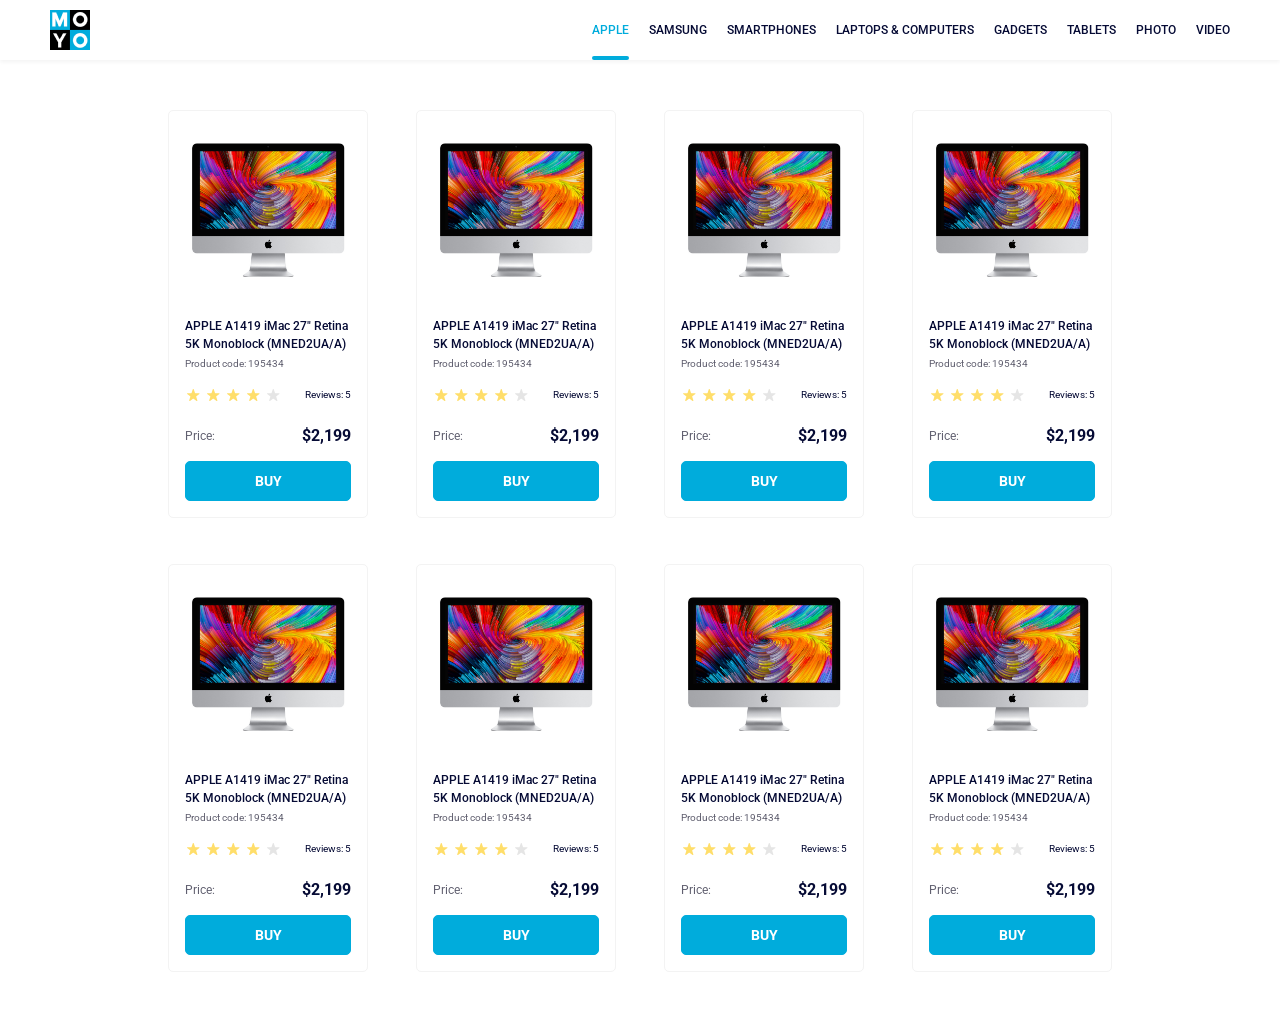
<file: index.html>
<!doctype html><html lang="en"><head><meta charset="utf-8"><meta name="viewport" content="width=device-width, initial-scale=1.0"><title>Catalog</title><link rel="preconnect" href="https://fonts.gstatic.com"><link href="https://fonts.googleapis.com/css2?family=Roboto:wght@400;500;700&display=swap" rel="stylesheet"><link rel="stylesheet" href="index.0574f2d1.css"></head><body>  <header class="header"> <a class="header__logo" href="#"> <img src="logo.eddae0ff.png" alt="Moyo Logo"> </a> <nav class="nav"> <ul class="nav__list"> <li class="nav__item"> <a href="#" class="is-active nav__link"> apple </a> </li> <li class="nav__item"> <a href="#" class="nav__link"> samsung </a> </li> <li class="nav__item"> <a href="#" class="nav__link"> smartphones </a> </li> <li class="nav__item"> <a href="#" class="nav__link" data-qa="nav-hover"> laptops & computers </a> </li> <li class="nav__item"> <a href="#" class="nav__link"> gadgets </a> </li> <li class="nav__item"> <a href="#" class="nav__link"> tablets </a> </li> <li class="nav__item"> <a href="#" class="nav__link"> photo </a> </li> <li class="nav__item"> <a href="#" class="nav__link"> video </a> </li> </ul> </nav> </header>   <main class="catalog"> <div class="card" data-qa="card"> <img class="card__img" src="imac.202c52ff.jpeg" alt="iMac A1419"> <span class="card__title"> APPLE A1419 iMac 27" Retina 5K Monoblock (MNED2UA/A) </span> <span class="card__code">Product code: 195434</span> <div class="stars stars--4"> <ul class="stars__list"> <li class="stars__star"></li> <li class="stars__star"></li> <li class="stars__star"></li> <li class="stars__star"></li> <li class="stars__star"></li> </ul> <div class="stars__review">Reviews: 5</div> </div> <div class="card__price"> <span class="card__price-label">Price:</span> <span class="card__price-value">$2,199</span> </div> <a data-qa="card-hover" href="#" class="card__button"> Buy </a> </div> <div class="card"> <img class="card__img" src="imac.202c52ff.jpeg" alt="iMac A1419"> <span class="card__title"> APPLE A1419 iMac 27" Retina 5K Monoblock (MNED2UA/A) </span> <span class="card__code">Product code: 195434</span> <div class="stars stars--4"> <ul class="stars__list"> <li class="stars__star"></li> <li class="stars__star"></li> <li class="stars__star"></li> <li class="stars__star"></li> <li class="stars__star"></li> </ul> <div class="stars__review">Reviews: 5</div> </div> <div class="card__price"> <span class="card__price-label">Price:</span> <span class="card__price-value">$2,199</span> </div> <a href="#" class="card__button"> Buy </a> </div> <div class="card"> <img class="card__img" src="imac.202c52ff.jpeg" alt="iMac A1419"> <span class="card__title"> APPLE A1419 iMac 27" Retina 5K Monoblock (MNED2UA/A) </span> <span class="card__code">Product code: 195434</span> <div class="stars stars--4"> <ul class="stars__list"> <li class="stars__star"></li> <li class="stars__star"></li> <li class="stars__star"></li> <li class="stars__star"></li> <li class="stars__star"></li> </ul> <div class="stars__review">Reviews: 5</div> </div> <div class="card__price"> <span class="card__price-label">Price:</span> <span class="card__price-value">$2,199</span> </div> <a href="#" class="card__button"> Buy </a> </div> <div class="card"> <img class="card__img" src="imac.202c52ff.jpeg" alt="iMac A1419"> <span class="card__title"> APPLE A1419 iMac 27" Retina 5K Monoblock (MNED2UA/A) </span> <span class="card__code">Product code: 195434</span> <div class="stars stars--4"> <ul class="stars__list"> <li class="stars__star"></li> <li class="stars__star"></li> <li class="stars__star"></li> <li class="stars__star"></li> <li class="stars__star"></li> </ul> <div class="stars__review">Reviews: 5</div> </div> <div class="card__price"> <span class="card__price-label">Price:</span> <span class="card__price-value">$2,199</span> </div> <a href="#" class="card__button"> Buy </a> </div> <div class="card"> <img class="card__img" src="imac.202c52ff.jpeg" alt="iMac A1419"> <span class="card__title"> APPLE A1419 iMac 27" Retina 5K Monoblock (MNED2UA/A) </span> <span class="card__code">Product code: 195434</span> <div class="stars stars--4"> <ul class="stars__list"> <li class="stars__star"></li> <li class="stars__star"></li> <li class="stars__star"></li> <li class="stars__star"></li> <li class="stars__star"></li> </ul> <div class="stars__review">Reviews: 5</div> </div> <div class="card__price"> <span class="card__price-label">Price:</span> <span class="card__price-value">$2,199</span> </div> <a href="#" class="card__button"> Buy </a> </div> <div class="card"> <img class="card__img" src="imac.202c52ff.jpeg" alt="iMac A1419"> <span class="card__title"> APPLE A1419 iMac 27" Retina 5K Monoblock (MNED2UA/A) </span> <span class="card__code">Product code: 195434</span> <div class="stars stars--4"> <ul class="stars__list"> <li class="stars__star"></li> <li class="stars__star"></li> <li class="stars__star"></li> <li class="stars__star"></li> <li class="stars__star"></li> </ul> <div class="stars__review">Reviews: 5</div> </div> <div class="card__price"> <span class="card__price-label">Price:</span> <span class="card__price-value">$2,199</span> </div> <a href="#" class="card__button"> Buy </a> </div> <div class="card"> <img class="card__img" src="imac.202c52ff.jpeg" alt="iMac A1419"> <span class="card__title"> APPLE A1419 iMac 27" Retina 5K Monoblock (MNED2UA/A) </span> <span class="card__code">Product code: 195434</span> <div class="stars stars--4"> <ul class="stars__list"> <li class="stars__star"></li> <li class="stars__star"></li> <li class="stars__star"></li> <li class="stars__star"></li> <li class="stars__star"></li> </ul> <div class="stars__review">Reviews: 5</div> </div> <div class="card__price"> <span class="card__price-label">Price:</span> <span class="card__price-value">$2,199</span> </div> <a href="#" class="card__button"> Buy </a> </div> <div class="card"> <img class="card__img" src="imac.202c52ff.jpeg" alt="iMac A1419"> <span class="card__title"> APPLE A1419 iMac 27" Retina 5K Monoblock (MNED2UA/A) </span> <span class="card__code">Product code: 195434</span> <div class="stars stars--4"> <ul class="stars__list"> <li class="stars__star"></li> <li class="stars__star"></li> <li class="stars__star"></li> <li class="stars__star"></li> <li class="stars__star"></li> </ul> <div class="stars__review">Reviews: 5</div> </div> <div class="card__price"> <span class="card__price-label">Price:</span> <span class="card__price-value">$2,199</span> </div> <a href="#" class="card__button"> Buy </a> </div> </main>  </body></html>
</file>
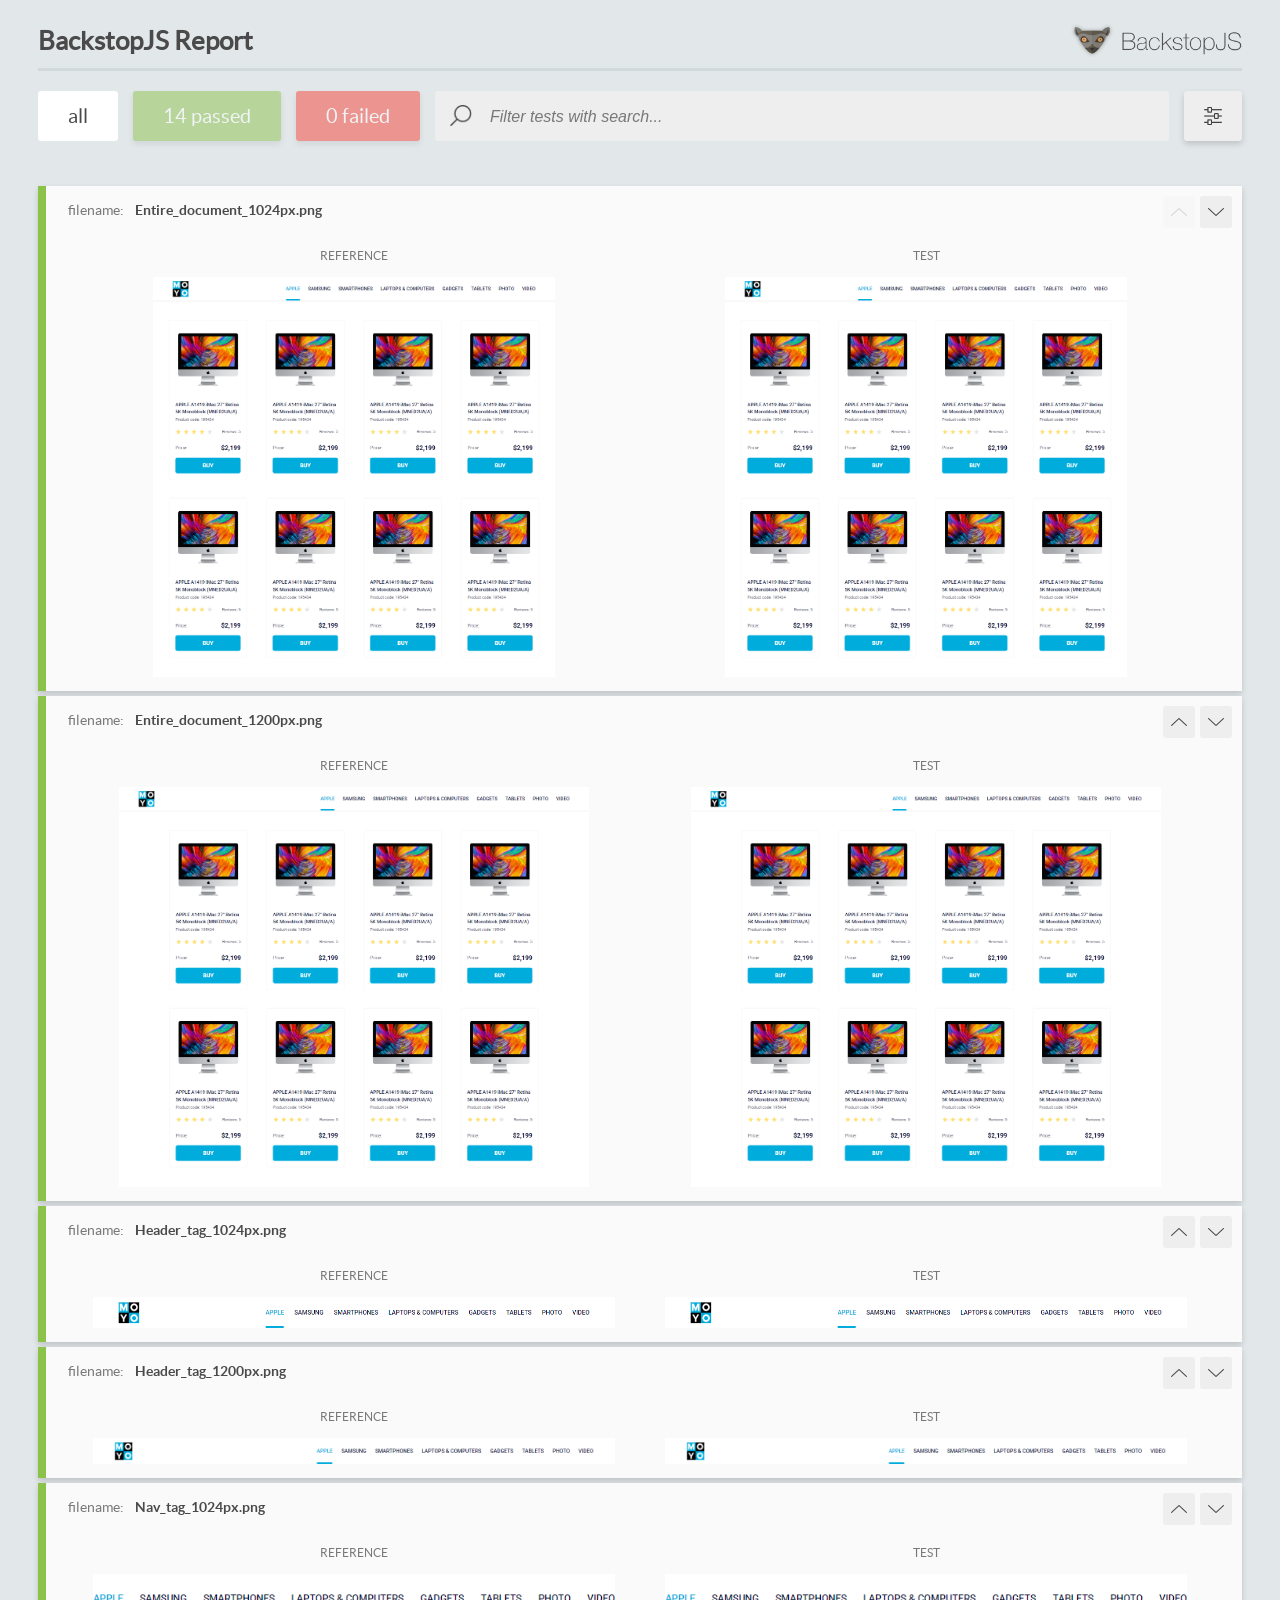
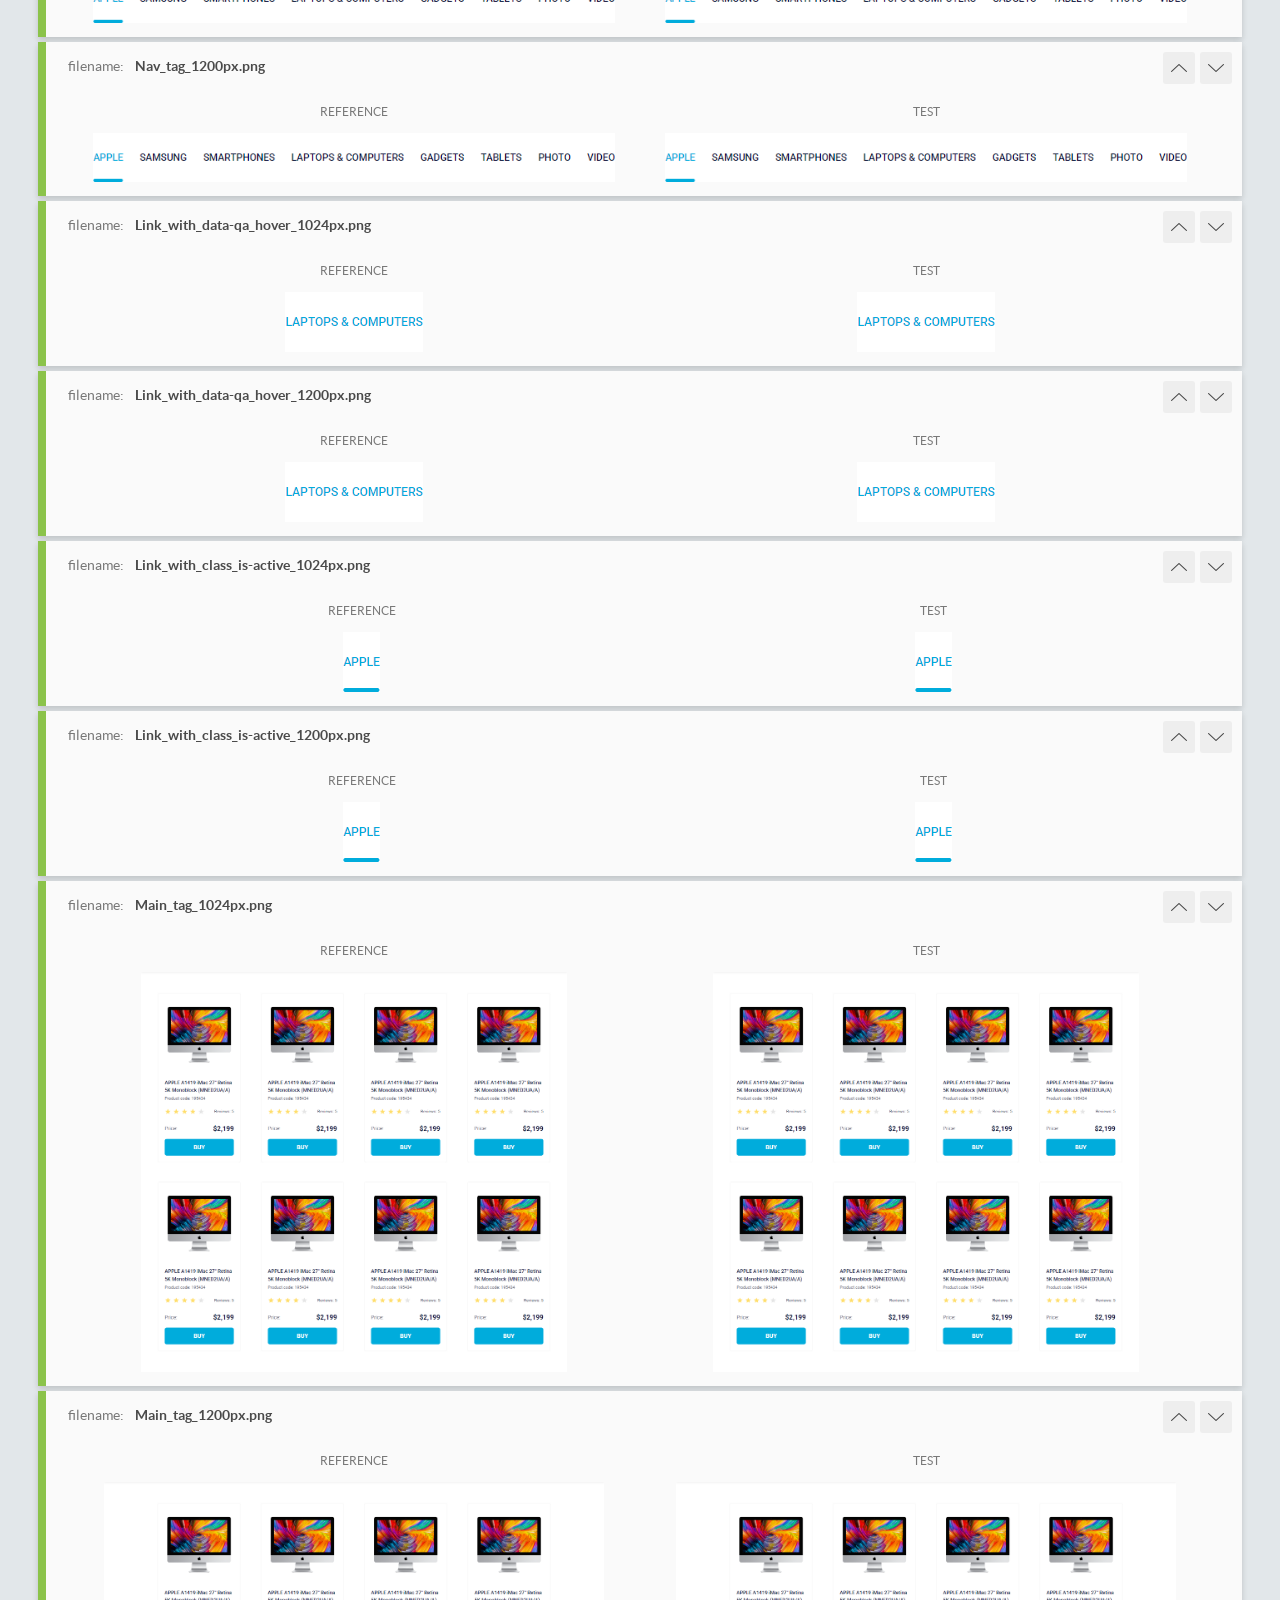
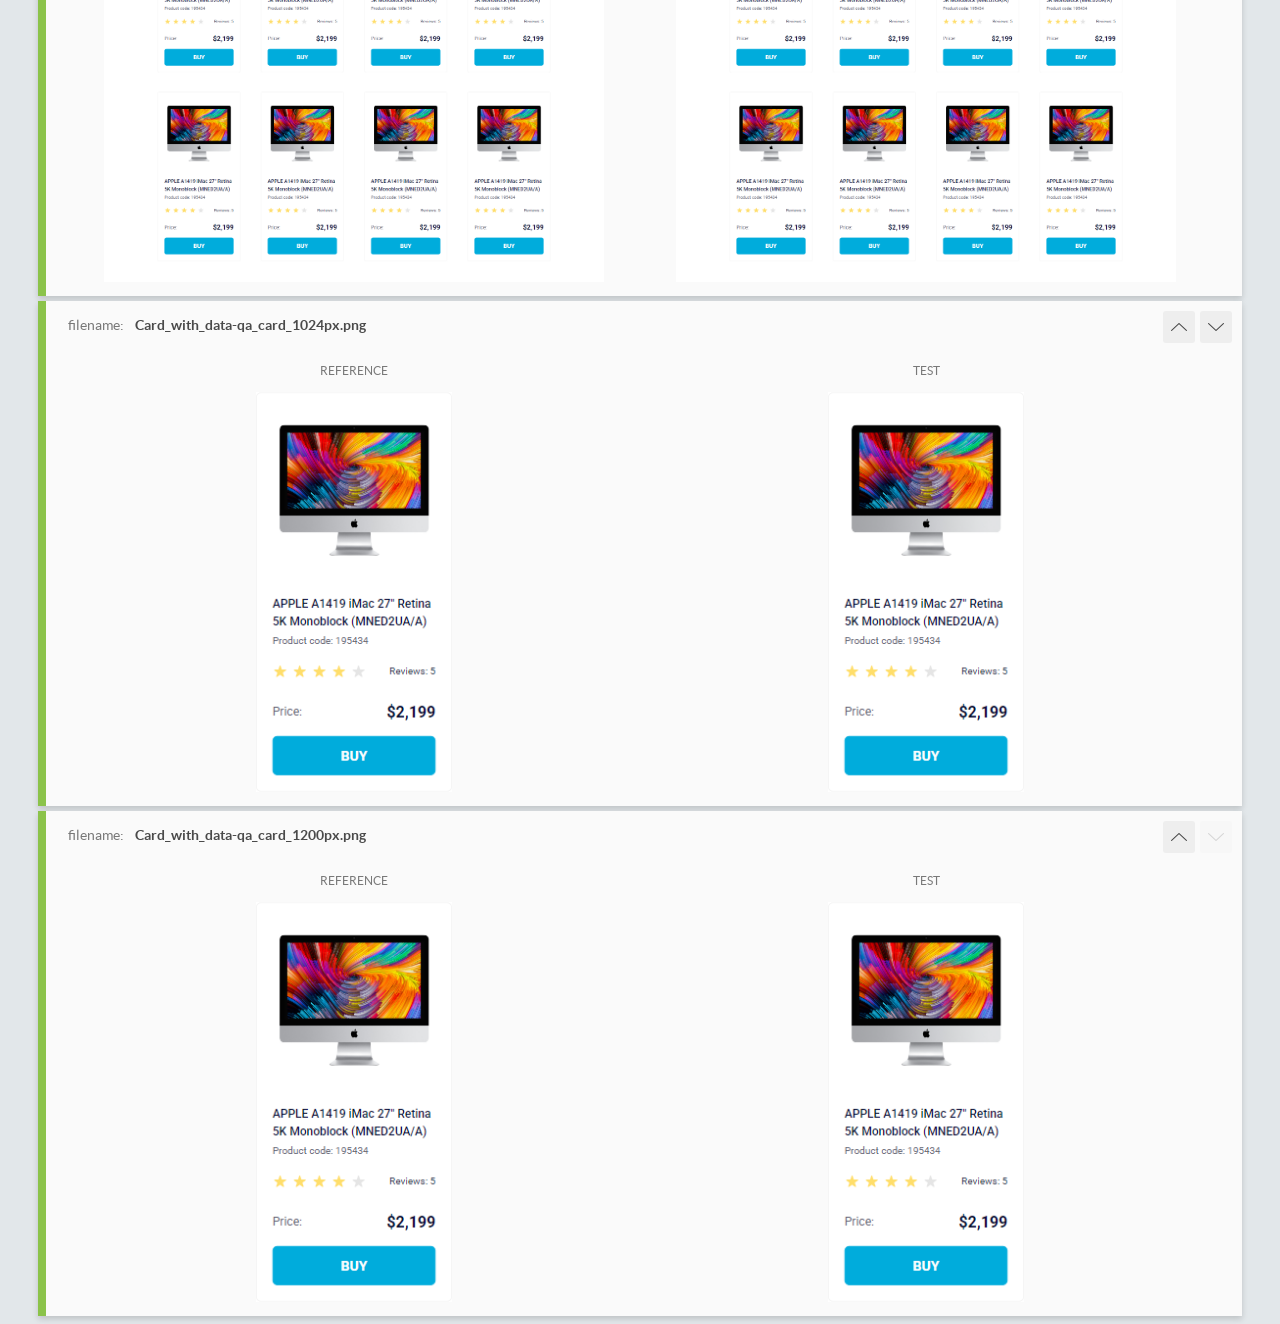
<file: report/html_report/index.html>
<!DOCTYPE html>
<html>
  <head>
    <meta charset="utf-8">
    <!-- Disable Cache -->
    <meta http-equiv="Cache-Control" content="no-cache, no-store, must-revalidate">
    <meta http-equiv="Pragma" content="no-cache">
    <meta http-equiv="Expires" content="0">

    <title>BackstopJS Report</title>

    <style>
      @font-face {
          font-family: 'latoregular';
          src: url('./assets/fonts/lato-regular-webfont.woff2') format('woff2'),
              url('./assets/fonts/lato-regular-webfont.woff') format('woff');
          font-weight: 400;
          font-style: normal;
      }
      @font-face {
          font-family: 'latobold';
          src: url('./assets/fonts/lato-bold-webfont.woff2') format('woff2'),
              url('./assets/fonts/lato-bold-webfont.woff') format('woff');
          font-weight: 700;
          font-style: normal;
      }

      .ReactModal__Body--open {
          overflow: hidden;
      }
      .ReactModal__Body--open .header {
        display: none;
      }

    </style>
  </head>
  <body style="background-color: #E2E7EA">
    <div id="root">

    </div>
    <script>
      function report (report) { // eslint-disable-line no-unused-vars
        window.tests = report;
      }
    </script>
    <script src="config.js"></script>
    <script src="index_bundle.js"></script>
  </body>
</html>
</file>
<file: index.0574f2d1.css>
.header{box-sizing:border-box;justify-content:space-between;align-items:center;padding:0 50px;display:flex;box-shadow:0 2px 4px #0000000d}.header__logo{display:flex}.nav__list{margin:0;padding:0;list-style:none;display:flex}.nav__item:not(:last-child){margin-right:20px}.nav__link{text-transform:uppercase;white-space:nowrap;color:#060b35;text-align:center;height:60px;padding:0;font-size:12px;font-weight:500;line-height:60px;text-decoration:none;transition:color .3s;display:block}.nav__link:hover{color:#00acdc}.nav__link.is-active{color:#00acdc;position:relative}.nav__link.is-active:after{content:"";background-color:#00acdc;border-radius:8px;height:4px;position:absolute;bottom:0;left:0;right:0}.catalog{grid-template-columns:repeat(1,200px);justify-content:center;gap:46px 48px;padding:50px 40px;display:grid}@media (width>=488px){.catalog{grid-template-columns:repeat(2,200px)}}@media (width>=768px){.catalog{grid-template-columns:repeat(3,200px)}}@media (width>=1024px){.catalog{grid-template-columns:repeat(4,200px)}}.card{box-sizing:border-box;background-color:#fff;border:1px solid #f3f3f3;border-radius:5px;flex-direction:column;width:200px;padding:32px 16px 16px;transition:transform .3s;display:flex}.card:hover{transform:scale(1.2)}.card__img{margin-bottom:40px;width:160px;height:134px;margin-inline:3px}.card__title{color:#060b35;margin-bottom:4px;font-size:12px;font-weight:500;line-height:18px;transition:color .3s}.card:hover .card__title{color:#34568b}.card__code{color:#616070;margin-bottom:16px;font-size:10px;font-weight:400;line-height:14px}.card__price{color:#060b35;justify-content:space-between;margin-top:24px;display:flex}.card__price-label{color:#616070;font-size:12px;font-weight:400;line-height:18px}.card__price-value{font-size:16px;font-weight:700;line-height:18px}.card__button{box-sizing:border-box;color:#fff;text-transform:uppercase;background-color:#00acdc;border:1px solid #00acdc;border-radius:5px;justify-content:center;align-items:center;height:40px;margin-top:16px;font-size:14px;font-weight:700;line-height:40px;text-decoration:none;transition:background-color .3s,color .3s;display:flex}.card__button:hover{color:#00acdc;background-color:#fff}.stars{justify-content:space-between;align-items:flex-end;display:flex}.stars__review{color:#060b35;font-size:10px;font-weight:400;line-height:16px}.stars__list{margin:0;padding:0;list-style:none;display:flex}.stars__star{background-image:url(star.822d561e.svg);background-position:50%;background-repeat:no-repeat;width:16px;height:16px}.stars__star:not(:last-child){margin-right:4px}.stars--1 .stars__star:nth-child(-n+1),.stars--2 .stars__star:nth-child(-n+2),.stars--3 .stars__star:nth-child(-n+3),.stars--4 .stars__star:nth-child(-n+4),.stars--5 .stars__star:nth-child(-n+5){background-image:url(star-active.edda4c43.svg)}body{margin:0;padding:0;font-family:Roboto,sans-serif}
/*# sourceMappingURL=index.0574f2d1.css.map */
</file>
